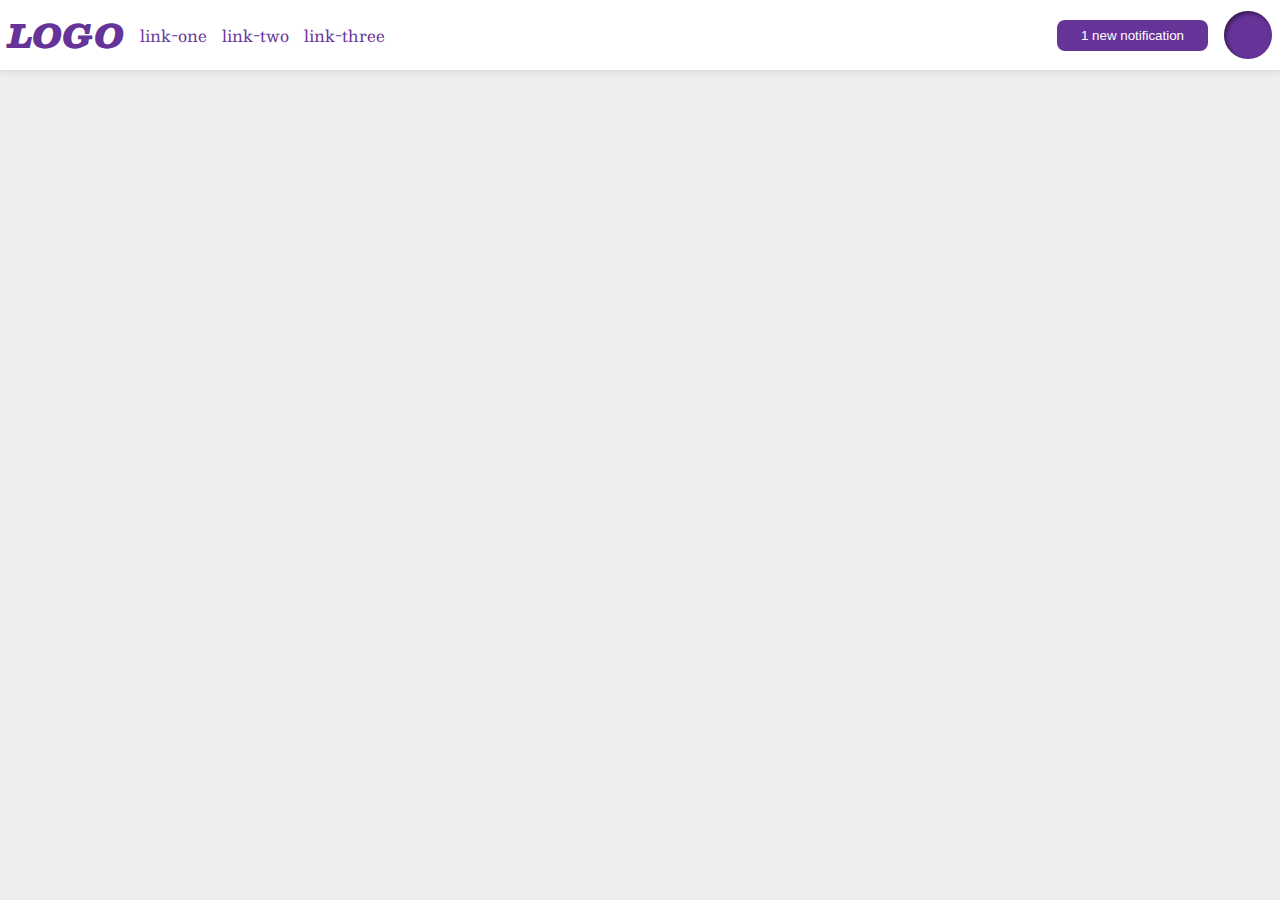
<file: flex/03-flex-header-2/index.html>
<!DOCTYPE html>
<html lang="en">
  <head>
    <meta charset="UTF-8">
    <meta http-equiv="X-UA-Compatible" content="IE=edge">
    <meta name="viewport" content="width=device-width, initial-scale=1.0">
    <title>Flex Header 2</title>
    <link rel="stylesheet" href="style.css">
  </head>
  <body>
    <div class="header">
      <div class="flexc1">
        <div class="logo">
          LOGO
        </div>
        <ul class="links">
          <li><a href="google.com">link-one</a></li>
          <li><a href="google.com">link-two</a></li>
          <li><a href="google.com">link-three</a></li>
        </ul>
      </div>
      <div class="flexc2">
        <button class="notifications">
          1 new notification
        </button>
        <div class="profile-image"></div>
      </div>
    </div>
  </body>
</html>
</file>
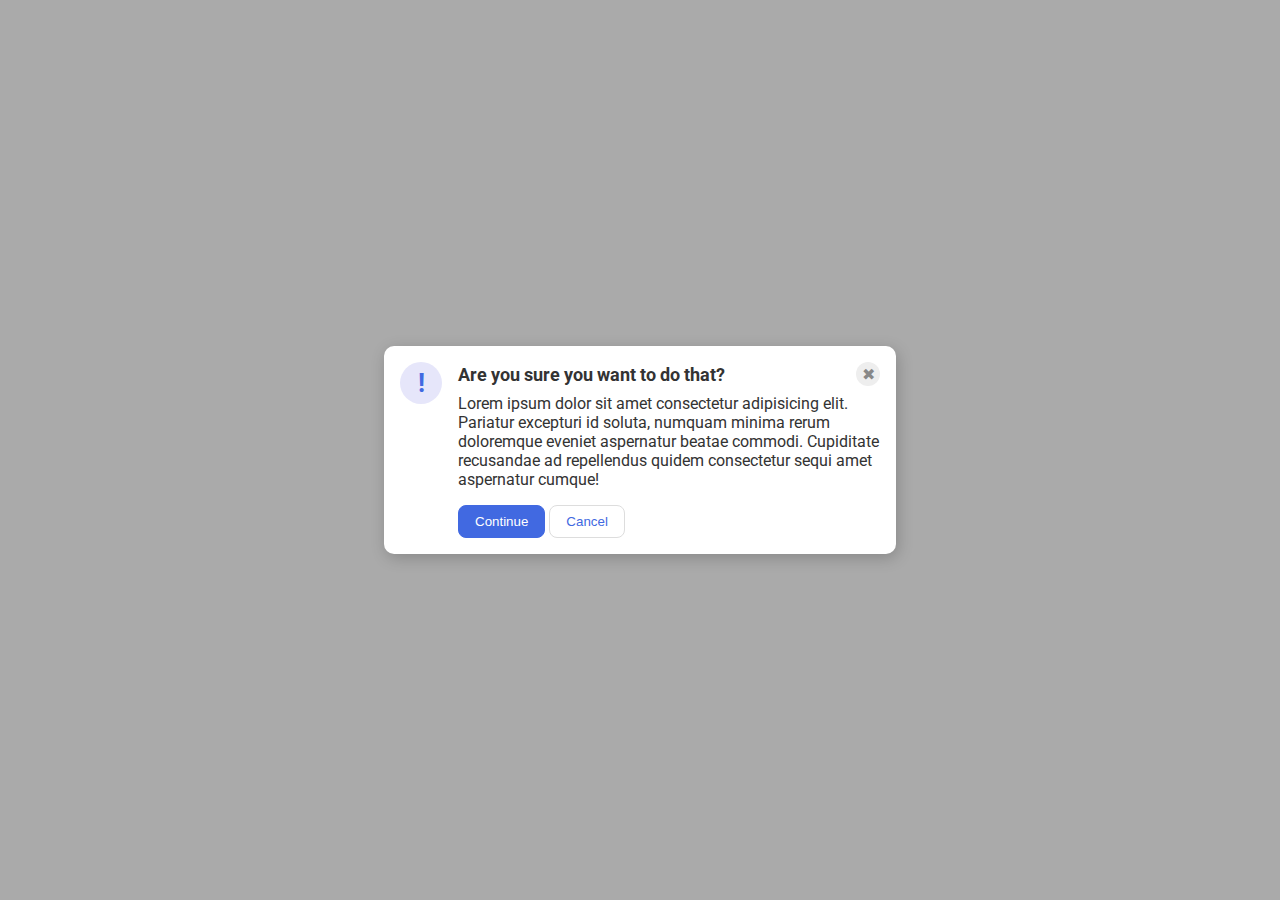
<file: flex/05-flex-modal/index.html>
<!DOCTYPE html>
<html lang="en">
  <head>
    <meta charset="UTF-8">
    <meta http-equiv="X-UA-Compatible" content="IE=edge">
    <meta name="viewport" content="width=device-width, initial-scale=1.0">
    <link rel="stylesheet" href="style.css">
    <title>Modal</title>
  </head>
  <body>
    <div class="modal">
      <div class="icon">!</div>
      <div class="container">
        <div class="header">Are you sure you want to do that?
          <div class="close-button">✖</div>
        </div>
        <div class="text">Lorem ipsum dolor sit amet consectetur adipisicing elit. Pariatur excepturi id soluta, numquam minima rerum doloremque eveniet aspernatur beatae commodi. Cupiditate recusandae ad repellendus quidem consectetur sequi amet aspernatur cumque!</div>
        <button class="continue">Continue</button>
        <button class="cancel">Cancel</button>  
      </div>
    </div>
  </body>
</html>
</file>
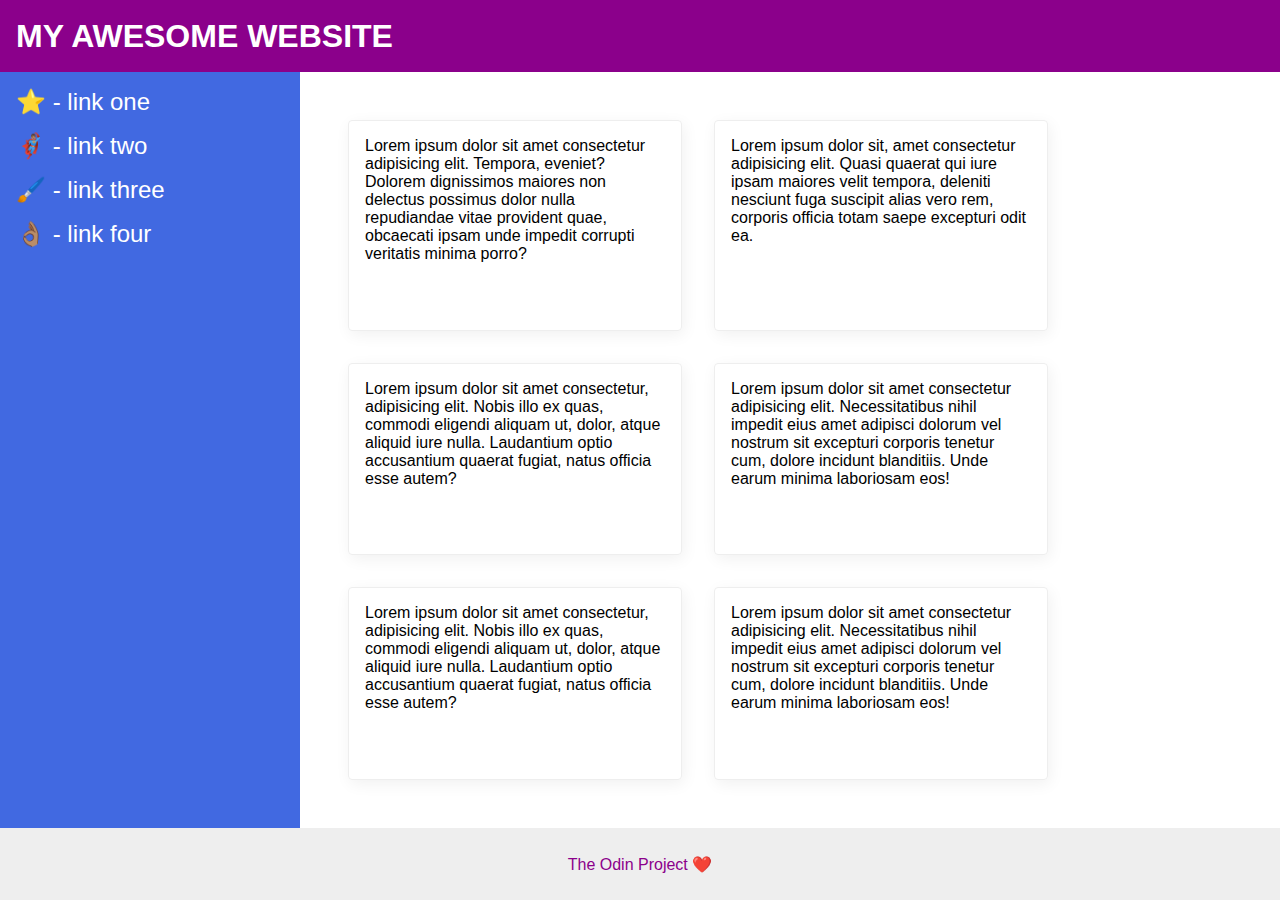
<file: flex/07-flex-layout-2/index.html>
<!DOCTYPE html>
<html lang="en">
  <head>
    <meta charset="UTF-8">
    <meta http-equiv="X-UA-Compatible" content="IE=edge">
    <meta name="viewport" content="width=device-width, initial-scale=1.0">
    <title>The Holy Grail</title>
    <link rel="stylesheet" href="style.css">
  </head>
  <body>
    <div class="header">
      MY AWESOME WEBSITE
    </div>
    <div class="main_container">
      <div class="sidebar">
        <ul>
          <li><a href="#">⭐ - link one</a></li>
          <li><a href="#">🦸🏽‍♂️ - link two</a></li>
          <li><a href="#">🖌️ - link three</a></li>
          <li><a href="#">👌🏽 - link four</a></li>
        </ul>
      </div>
      <div class="card_section">
        <div class="card">Lorem ipsum dolor sit amet consectetur adipisicing elit. Tempora, eveniet? Dolorem dignissimos maiores non delectus possimus dolor nulla repudiandae vitae provident quae, obcaecati ipsam unde impedit corrupti veritatis minima porro?</div>
        <div class="card">Lorem ipsum dolor sit, amet consectetur adipisicing elit. Quasi quaerat qui iure ipsam maiores velit tempora, deleniti nesciunt fuga suscipit alias vero rem, corporis officia totam saepe excepturi odit ea.</div>
        <div class="card">Lorem ipsum dolor sit amet consectetur, adipisicing elit. Nobis illo ex quas, commodi eligendi aliquam ut, dolor, atque aliquid iure nulla. Laudantium optio accusantium quaerat fugiat, natus officia esse autem?</div>
        <div class="card">Lorem ipsum dolor sit amet consectetur adipisicing elit. Necessitatibus nihil impedit eius amet adipisci dolorum vel nostrum sit excepturi corporis tenetur cum, dolore incidunt blanditiis. Unde earum minima laboriosam eos!</div>
        <div class="card">Lorem ipsum dolor sit amet consectetur, adipisicing elit. Nobis illo ex quas, commodi eligendi aliquam ut, dolor, atque aliquid iure nulla. Laudantium optio accusantium quaerat fugiat, natus officia esse autem?</div>
        <div class="card">Lorem ipsum dolor sit amet consectetur adipisicing elit. Necessitatibus nihil impedit eius amet adipisci dolorum vel nostrum sit excepturi corporis tenetur cum, dolore incidunt blanditiis. Unde earum minima laboriosam eos!</div>  
  
      </div>
    </div>
    <div class="footer">
      The Odin Project ❤️
    </div>
  </body>
</html>
</file>
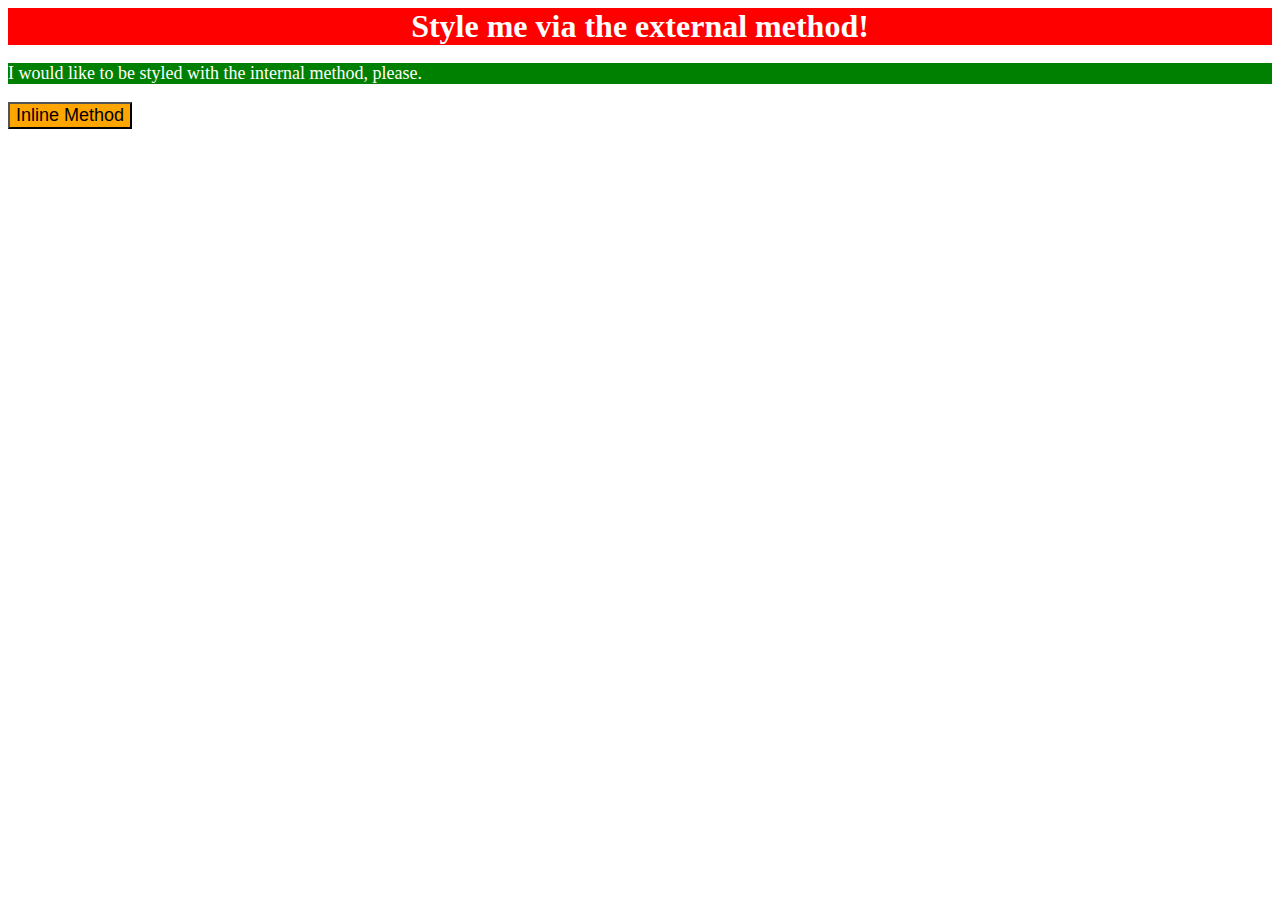
<file: foundations/01-css-methods/index.html>
<!DOCTYPE html>
<html lang="en">
  <head>
    <meta charset="UTF-8">
    <meta http-equiv="X-UA-Compatible" content="IE=edge">
    <meta name="viewport" content="width=device-width, initial-scale=1.0">
    <link rel="stylesheet" href="styles.css">
    <style>
      p {
        background-color: green;
        color: white;
        font-size: 18px;
      }
    </style>
    <title>Methods for Adding CSS</title>
  </head>
  <body>
    <div>Style me via the external method!</div>
    <p>I would like to be styled with the internal method, please.</p>
    <button style="background-color: orange; font-size: 18px;">Inline Method</button>
  </body>
</html>
</file>
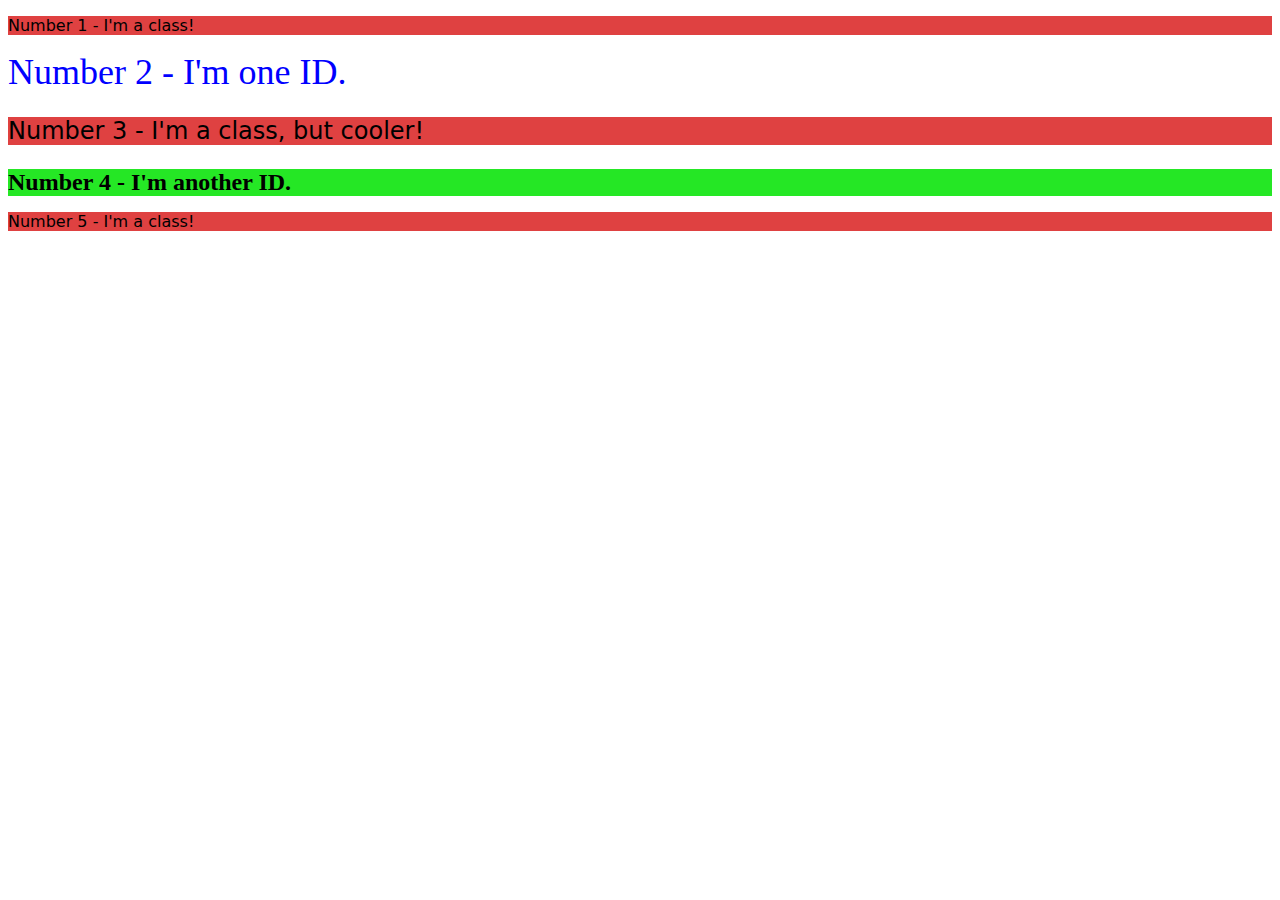
<file: foundations/02-class-id-selectors/index.html>
<!DOCTYPE html>
<html lang="en">
  <head>
    <meta charset="UTF-8">
    <meta http-equiv="X-UA-Compatible" content="IE=edge">
    <meta name="viewport" content="width=device-width, initial-scale=1.0">
    <title>Class and ID Selectors</title>
    <link rel="stylesheet" href="style.css">
  </head>
  <body>
    <p class="odd">Number 1 - I'm a class!</p>
    <div id="second_element">Number 2 - I'm one ID.</div>
    <p class="odd" id="third_element">Number 3 - I'm a class, but cooler!</p>
    <div id="fourth_element">Number 4 - I'm another ID.</div>
    <p class="odd">Number 5 - I'm a class!</p>
  </body>
</html>
</file>
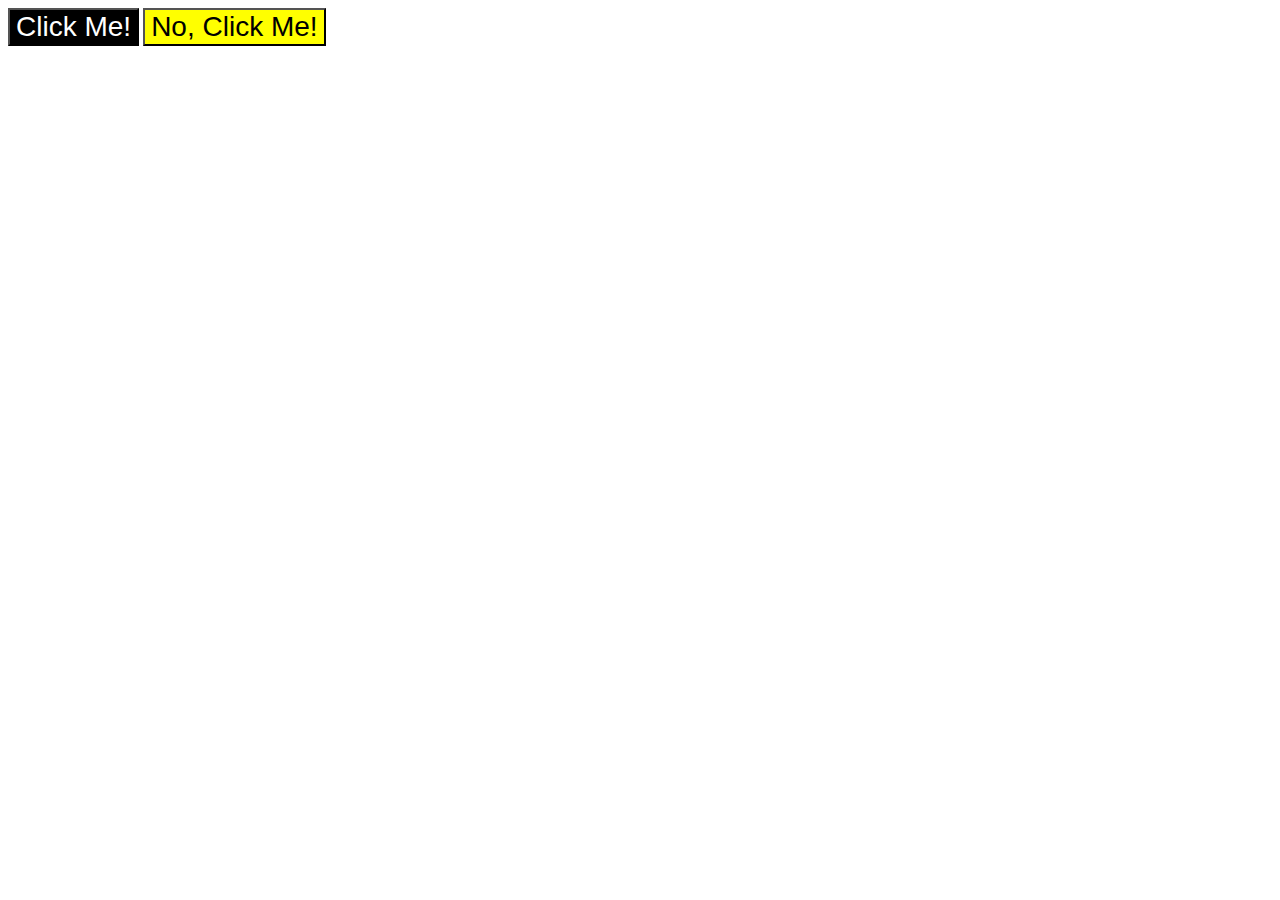
<file: foundations/03-grouping-selectors/index.html>
<!DOCTYPE html>
<html lang="en">
  <head>
    <meta charset="UTF-8">
    <meta http-equiv="X-UA-Compatible" content="IE=edge">
    <meta name="viewport" content="width=device-width, initial-scale=1.0">
    <title>Grouping Selectors</title>
    <link rel="stylesheet" href="style.css">
  </head>
  <body>
    <button class="first_button">Click Me!</button>
    <button class="second_button">No, Click Me!</button>
  </body>
</html>
</file>
<file: flex/03-flex-header-2/style.css>
/* this is some magical font-importing.  
you'll learn about it later. */
@import url('https://fonts.googleapis.com/css2?family=Besley:ital,wght@0,400;1,900&display=swap');

body {
  margin: 0;
  background: #eee;
  font-family: Besley, serif;
}

.header {
  background: white;
  border-bottom: 1px solid #ddd;
  box-shadow: 0 0 8px rgba(0,0,0,.1);
  display: flex;
  justify-content: space-between;
  padding: 8px;
}

.profile-image {
  background: rebeccapurple;
  box-shadow: inset 2px 2px 4px rgba(0,0,0,.5);
  border-radius: 50%;
  width: 48px;
  height: 48px;
}

.logo {
  color: rebeccapurple;
  font-size: 32px;
  font-weight: 900;
  font-style: italic;
}

button {
  border: none;
  border-radius: 8px;
  background: rebeccapurple;
  color: white;
  padding: 8px 24px;
}

a {
  /* this removes the line under our links */
  text-decoration: none;
  color: rebeccapurple;
}

ul {
  list-style-type: none;
  display: flex;
  margin: 0;
  padding: 0;
  gap: 15px;
}

.flexc1, .flexc2 {
  display: flex;
  align-items: center;
  gap: 16px;
}
</file>
<file: flex/05-flex-modal/style.css>
@import url('https://fonts.googleapis.com/css2?family=Roboto:wght@400;700&display=swap');

html, body {
  height: 100%;
}

body {
  font-family: Roboto, sans-serif;
  margin: 0;
  background: #aaa;
  color: #333;
  /* I'll give you this one for free lol */
  display: flex;
  align-items: center;
  justify-content: center;
}

.modal {
  background: white;
  width: 480px;
  border-radius: 10px;
  box-shadow: 2px 4px 16px rgba(0,0,0,.2);
  display: flex;
  gap: 16px;
  padding: 16px;
}

.header {
  display: flex;
  align-items: center;
  justify-content: space-between;
  font-size: 18px;
  font-weight: 700;
  margin-bottom: 8px;
}

.icon {
  color: royalblue;
  font-size: 26px;
  font-weight: 700;
  background: lavender;
  width: 42px;
  height: 42px;
  border-radius: 50%;
  display: flex;
  align-items: center;
  justify-content: center;
  flex-shrink: 0;
}

.close-button {
  background: #eee;
  border-radius: 50%;
  color: #888;
  font-weight: 400;
  font-size: 16px;
  height: 24px;
  width: 24px;
  display: flex;
  align-items: center;
  justify-content: center;
}

button {
  padding: 8px 16px;
  border-radius: 8px;
}

button.continue {
  background: royalblue;
  border: 1px solid royalblue;
  color: white;
}

button.cancel {
  background: white;
  border: 1px solid #ddd;
  color: royalblue;
}

.text {
  margin-bottom: 16px;
}
</file>
<file: flex/07-flex-layout-2/style.css>
body {
  font-family: -apple-system, BlinkMacSystemFont, 'Segoe UI', Roboto, Oxygen, Ubuntu, Cantarell, 'Open Sans', 'Helvetica Neue', sans-serif;
  margin: 0;
  min-height: 100vh;
  display: flex;
  flex-direction: column;
}

.header {
  height: 72px;
  background: darkmagenta;
  color: white;
  display: flex;
  align-items: center;
  padding: 0 16px;
  font-size: 32px;
  font-weight: 900;
}

.main_container {
  display: flex;
  flex: 1;
}

.card_section {
  display: flex;
  flex-wrap: wrap;
  padding: 32px;
}

.footer {
  height: 72px;
  background: #eee;
  color: darkmagenta;
  display: flex;
  align-items: center;
  justify-content: center;
}

.sidebar {
  width: 300px;
  background: royalblue;
  box-sizing: border-box;
  flex-shrink: 0;
  padding: 16px;
}

ul {
  margin: 0;
  padding: 0px;
  list-style-type: none;
}

a {
  color: white;
  font-size: 24px;
  text-decoration: none;
}

li {
  margin-bottom: 16px;
}

.card {
  border: 1px solid #eee;
  box-shadow: 2px 4px 16px rgba(0,0,0,.06);
  border-radius: 4px;
  padding: 16px;
  margin: 16px;
  width: 300px;
}
</file>
<file: foundations/01-css-methods/styles.css>
div {
    background-color: red;
    color: white;
    font-size: 32px;
    text-align: center;
    font-weight: bold;
}
</file>
<file: foundations/02-class-id-selectors/style.css>
.odd {
    background: #df4141;
    font-family: Verdana, 'DejaVu Sans', sans-serif;
}

#second_element {
    color: #0000ff;
    font-size: 36px;
}

#third_element {
    font-size: 24px;
}

#fourth_element {
    background-color: #25e725;
    font-size: 24px;
    font-weight: bold;
}
</file>
<file: foundations/03-grouping-selectors/style.css>
button {
    font-size: 28px;
    font-family: Helvetica, "Times New Roman", sans-serif;
}

.first_button {
    background-color: black;
    color: white;
}

.second_button {
    background-color: yellow;
}
</file>
